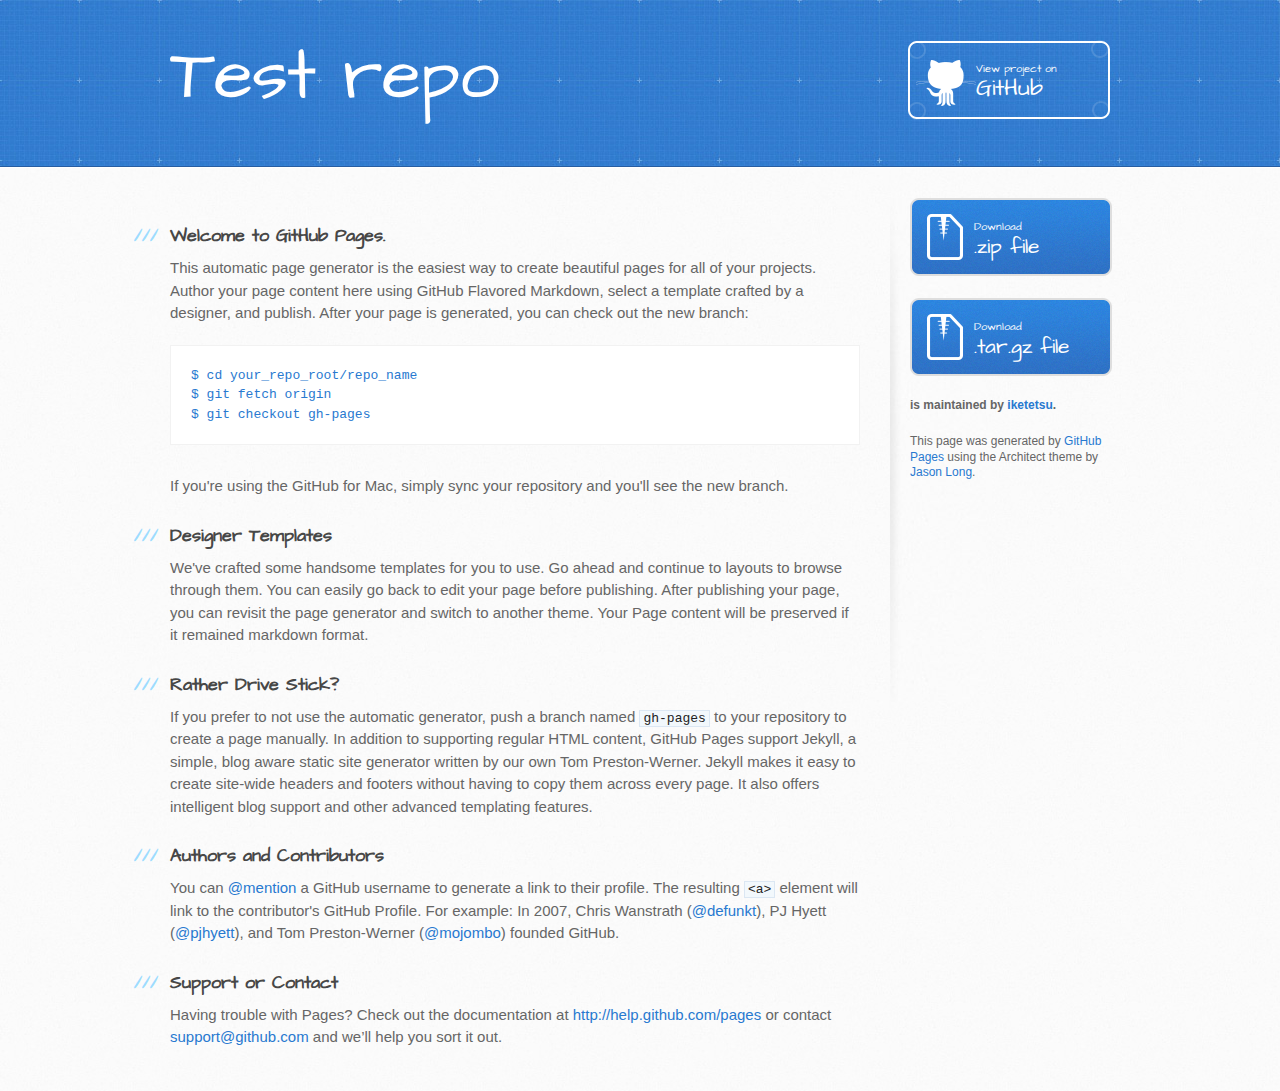
<file: index.html>
<!DOCTYPE html>
<html>
  <head>
    <meta charset='utf-8'>
    <meta http-equiv="X-UA-Compatible" content="chrome=1">
    <meta name="viewport" content="width=device-width, initial-scale=1, maximum-scale=1">
    <link href='https://fonts.googleapis.com/css?family=Architects+Daughter' rel='stylesheet' type='text/css'>
    <link rel="stylesheet" type="text/css" href="stylesheets/stylesheet.css" media="screen">
    <link rel="stylesheet" type="text/css" href="stylesheets/pygment_trac.css" media="screen">
    <link rel="stylesheet" type="text/css" href="stylesheets/print.css" media="print">

    <!--[if lt IE 9]>
    <script src="//html5shiv.googlecode.com/svn/trunk/html5.js"></script>
    <![endif]-->

    <title>Test repo by iketetsu</title>
  </head>

  <body>
    <header>
      <div class="inner">
        <h1>Test repo</h1>
        <h2></h2>
        <a href="https://github.com/iketetsu/test_repo" class="button"><small>View project on</small> GitHub</a>
      </div>
    </header>

    <div id="content-wrapper">
      <div class="inner clearfix">
        <section id="main-content">
          <h3>
<a name="welcome-to-github-pages" class="anchor" href="#welcome-to-github-pages"><span class="octicon octicon-link"></span></a>Welcome to GitHub Pages.</h3>

<p>This automatic page generator is the easiest way to create beautiful pages for all of your projects. Author your page content here using GitHub Flavored Markdown, select a template crafted by a designer, and publish. After your page is generated, you can check out the new branch:</p>

<pre><code>$ cd your_repo_root/repo_name
$ git fetch origin
$ git checkout gh-pages
</code></pre>

<p>If you're using the GitHub for Mac, simply sync your repository and you'll see the new branch.</p>

<h3>
<a name="designer-templates" class="anchor" href="#designer-templates"><span class="octicon octicon-link"></span></a>Designer Templates</h3>

<p>We've crafted some handsome templates for you to use. Go ahead and continue to layouts to browse through them. You can easily go back to edit your page before publishing. After publishing your page, you can revisit the page generator and switch to another theme. Your Page content will be preserved if it remained markdown format.</p>

<h3>
<a name="rather-drive-stick" class="anchor" href="#rather-drive-stick"><span class="octicon octicon-link"></span></a>Rather Drive Stick?</h3>

<p>If you prefer to not use the automatic generator, push a branch named <code>gh-pages</code> to your repository to create a page manually. In addition to supporting regular HTML content, GitHub Pages support Jekyll, a simple, blog aware static site generator written by our own Tom Preston-Werner. Jekyll makes it easy to create site-wide headers and footers without having to copy them across every page. It also offers intelligent blog support and other advanced templating features.</p>

<h3>
<a name="authors-and-contributors" class="anchor" href="#authors-and-contributors"><span class="octicon octicon-link"></span></a>Authors and Contributors</h3>

<p>You can <a href="https://github.com/blog/821" class="user-mention">@mention</a> a GitHub username to generate a link to their profile. The resulting <code>&lt;a&gt;</code> element will link to the contributor's GitHub Profile. For example: In 2007, Chris Wanstrath (<a href="https://github.com/defunkt" class="user-mention">@defunkt</a>), PJ Hyett (<a href="https://github.com/pjhyett" class="user-mention">@pjhyett</a>), and Tom Preston-Werner (<a href="https://github.com/mojombo" class="user-mention">@mojombo</a>) founded GitHub.</p>

<h3>
<a name="support-or-contact" class="anchor" href="#support-or-contact"><span class="octicon octicon-link"></span></a>Support or Contact</h3>

<p>Having trouble with Pages? Check out the documentation at <a href="http://help.github.com/pages">http://help.github.com/pages</a> or contact <a href="mailto:support@github.com">support@github.com</a> and we’ll help you sort it out.</p>
        </section>

        <aside id="sidebar">
          <a href="https://github.com/iketetsu/test_repo/zipball/master" class="button">
            <small>Download</small>
            .zip file
          </a>
          <a href="https://github.com/iketetsu/test_repo/tarball/master" class="button">
            <small>Download</small>
            .tar.gz file
          </a>

          <p class="repo-owner"><a href="https://github.com/iketetsu/test_repo"></a> is maintained by <a href="https://github.com/iketetsu">iketetsu</a>.</p>

          <p>This page was generated by <a href="https://pages.github.com">GitHub Pages</a> using the Architect theme by <a href="https://twitter.com/jasonlong">Jason Long</a>.</p>
        </aside>
      </div>
    </div>

  
  </body>
</html>
</file>
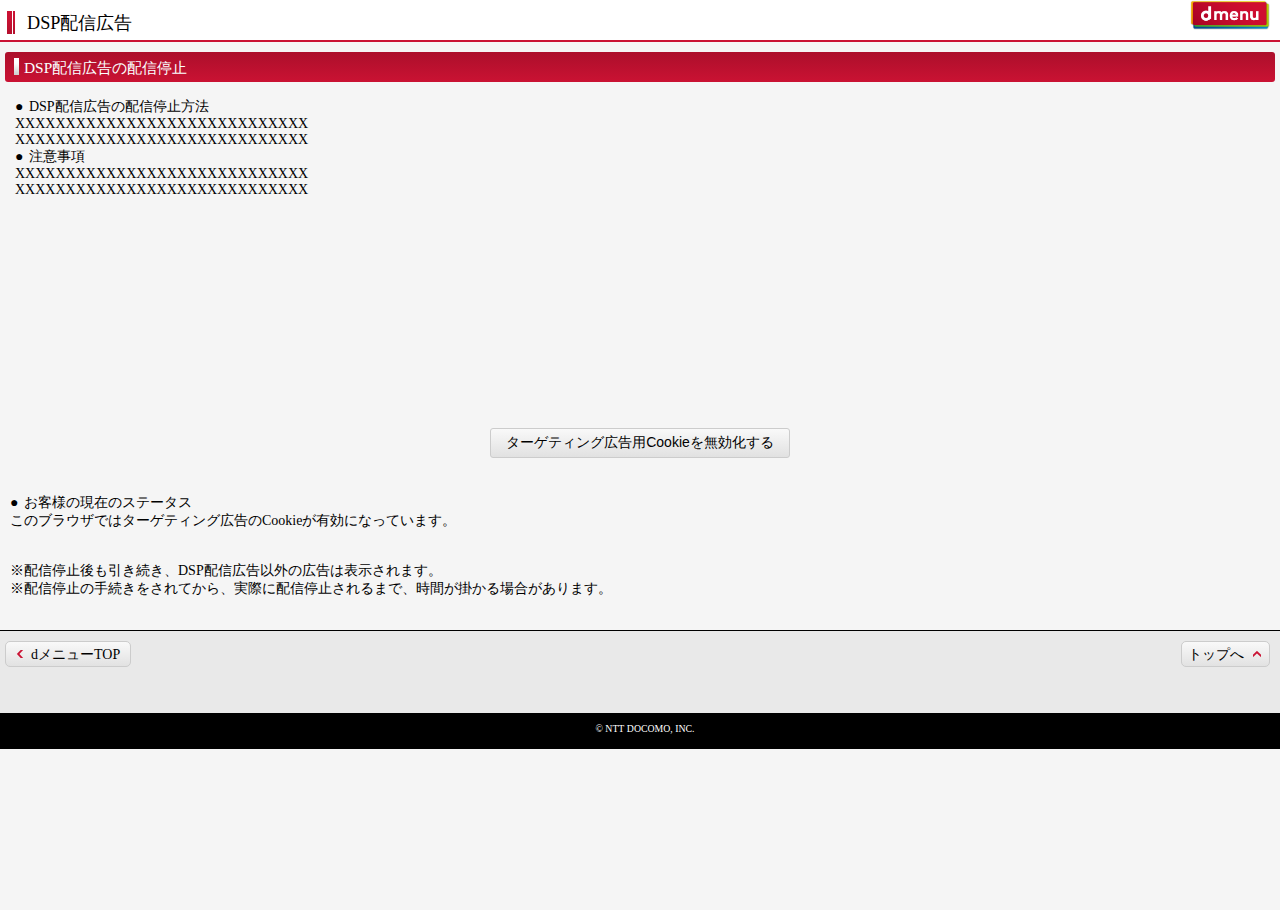
<file: d2c/optout_sample.html>
<!DOCTYPE html>
<html>
<head>
<meta charset="utf-8">
<title>DSP配信広告 | dメニュー</title>
<meta property="og:title" content="DSP配信広告 | dメニュー" />
<meta property="og:image" content="/img/icon.png" />
<meta name="viewport"
	content="width=device-width,initial-scale=1.0,maximum-scale=1.0,user-scalable=no">
<link rel="stylesheet" type="text/css"
	href="./optout/css/common_low.css" media="screen">
<link rel="apple-touch-icon-precomposed"
	href="/optout/img/icon.png">
<link rel="shortcut icon" href="/optout/img/favicon.ico">
<link rel="stylesheet" type="text/css"
	href="./optout/css/terms.css" media="screen">
</head>
<body class="sub">
	<div id="pagetop"></div>
	<div id="wrapper_low">
		<!--** wrapper start **-->
		<header>
			<div class="low_docomo_logo clearfix">
				<span><a href="http://smt.docomo.ne.jp/"><img src="./optout/img/top_logo.png"></a></span>
			</div>
			<div class="clearfix">
				<h1 class="terms_ttl">
					<span>DSP配信広告</span>
				</h1>
			</div>
		</header>
		<section>
			<div class="terms_wrapper">
				<h2>
					<span>DSP配信広告の配信停止</span>
				</h2>
				<br>
				<dl class="targetting">
					<dt>
						DSP配信広告の配信停止方法
					</dt>
					<dd style="margin-left: 10px;">
						XXXXXXXXXXXXXXXXXXXXXXXXXXXXX<br>
						XXXXXXXXXXXXXXXXXXXXXXXXXXXXX
					</dd>
					<dt>
						注意事項
					</dt>
					<dd style="margin-left: 10px;">
						XXXXXXXXXXXXXXXXXXXXXXXXXXXXX<br>
						XXXXXXXXXXXXXXXXXXXXXXXXXXXXX
					</dd>
				</dl>
			</div>
			<!-- DSP用オプトアウトiframeタグ部分 -->
			<!--
			<div align="center">
				<form name="updateForm1" method="post" action="DSP用オプトアウト処理ページURL">
					<input type="submit" name="submit" value="ターゲティング広告配信を停止する" class="btn_to_common">
					<input type="hidden" name="relayinfo" value="update">
				</form>
			</div>
			<br>
			<dl class="targetting">
				<dt>
					お客様の現在のステータス
				</dt>
				<dd style="margin-left: 10px;">このブラウザではターゲティング広告の配信が有効になっています。</dd>
			</dl>
			-->
			<div align="center">
			<iframe src="http://oo.socdm.com/d2c/" frameborder="0" marginwidth="0" marginheight="0" scrolling="no" width="auto" height="200"/></iframe>
			</div>
			<!-- DSP用オプトアウトiframeタグ部分 -->
			<br>
			<!-- DMP用オプトアウトiframeタグ部分 -->
			<div align="center">
				<form name="updateForm2" method="post" action="DMP用オプトアウト処理ページURL">
					<input type="submit" name="submit" value="ターゲティング広告用Cookieを無効化する" class="btn_to_common">
					<input type="hidden" name="relayinfo" value="update">
				</form>
			</div>
			<br>
			<dl class="targetting">
				<dt>
					お客様の現在のステータス
				</dt>
				<dd style="margin-left: 10px;">このブラウザではターゲティング広告のCookieが有効になっています。</dd>
			</dl>
			<!-- DSP用オプトアウトiframeタグ部分 -->

			<br><br>	
			<dd style="margin-left: 10px;">※配信停止後も引き続き、DSP配信広告以外の広告は表示されます。
			<br>
			
			</dd><dd style="margin-left: 10px;">※配信停止の手続きをされてから、実際に配信停止されるまで、時間が掛かる場合があります。</dd>
		</section>
		<br><br>
		<footer>
			<div class="nav">
				<p class="clear_both">
					<span class="margin_10"></span>
				</p>
				<div class="top_bottan clearfix"></div>
				<div class="top_bottan clearfix">
					<p class="site_top">
						<a href="http://smt.docomo.ne.jp/">dメニューTOP</a>
					</p>
					<p class="more_bottom">
						<a href="./optout_サンプル.html#pagetop" class="more_top">トップへ</a>
					</p>
				</div>
			</div>
			<div class="footer">
				<p>©&nbsp;NTT&nbsp;DOCOMO,&nbsp;INC.</p>
			</div>
		</footer>

	</div>
</body>
</html>
</file>
<file: stylesheets/pygment_trac.css>
.highlight  { background: #ffffff; }
.highlight .c { color: #999988; font-style: italic } /* Comment */
.highlight .err { color: #a61717; background-color: #e3d2d2 } /* Error */
.highlight .k { font-weight: bold } /* Keyword */
.highlight .o { font-weight: bold } /* Operator */
.highlight .cm { color: #999988; font-style: italic } /* Comment.Multiline */
.highlight .cp { color: #999999; font-weight: bold } /* Comment.Preproc */
.highlight .c1 { color: #999988; font-style: italic } /* Comment.Single */
.highlight .cs { color: #999999; font-weight: bold; font-style: italic } /* Comment.Special */
.highlight .gd { color: #000000; background-color: #ffdddd } /* Generic.Deleted */
.highlight .gd .x { color: #000000; background-color: #ffaaaa } /* Generic.Deleted.Specific */
.highlight .ge { font-style: italic } /* Generic.Emph */
.highlight .gr { color: #aa0000 } /* Generic.Error */
.highlight .gh { color: #999999 } /* Generic.Heading */
.highlight .gi { color: #000000; background-color: #ddffdd } /* Generic.Inserted */
.highlight .gi .x { color: #000000; background-color: #aaffaa } /* Generic.Inserted.Specific */
.highlight .go { color: #888888 } /* Generic.Output */
.highlight .gp { color: #555555 } /* Generic.Prompt */
.highlight .gs { font-weight: bold } /* Generic.Strong */
.highlight .gu { color: #800080; font-weight: bold; } /* Generic.Subheading */
.highlight .gt { color: #aa0000 } /* Generic.Traceback */
.highlight .kc { font-weight: bold } /* Keyword.Constant */
.highlight .kd { font-weight: bold } /* Keyword.Declaration */
.highlight .kn { font-weight: bold } /* Keyword.Namespace */
.highlight .kp { font-weight: bold } /* Keyword.Pseudo */
.highlight .kr { font-weight: bold } /* Keyword.Reserved */
.highlight .kt { color: #445588; font-weight: bold } /* Keyword.Type */
.highlight .m { color: #009999 } /* Literal.Number */
.highlight .s { color: #d14 } /* Literal.String */
.highlight .na { color: #008080 } /* Name.Attribute */
.highlight .nb { color: #0086B3 } /* Name.Builtin */
.highlight .nc { color: #445588; font-weight: bold } /* Name.Class */
.highlight .no { color: #008080 } /* Name.Constant */
.highlight .ni { color: #800080 } /* Name.Entity */
.highlight .ne { color: #990000; font-weight: bold } /* Name.Exception */
.highlight .nf { color: #990000; font-weight: bold } /* Name.Function */
.highlight .nn { color: #555555 } /* Name.Namespace */
.highlight .nt { color: #000080 } /* Name.Tag */
.highlight .nv { color: #008080 } /* Name.Variable */
.highlight .ow { font-weight: bold } /* Operator.Word */
.highlight .w { color: #bbbbbb } /* Text.Whitespace */
.highlight .mf { color: #009999 } /* Literal.Number.Float */
.highlight .mh { color: #009999 } /* Literal.Number.Hex */
.highlight .mi { color: #009999 } /* Literal.Number.Integer */
.highlight .mo { color: #009999 } /* Literal.Number.Oct */
.highlight .sb { color: #d14 } /* Literal.String.Backtick */
.highlight .sc { color: #d14 } /* Literal.String.Char */
.highlight .sd { color: #d14 } /* Literal.String.Doc */
.highlight .s2 { color: #d14 } /* Literal.String.Double */
.highlight .se { color: #d14 } /* Literal.String.Escape */
.highlight .sh { color: #d14 } /* Literal.String.Heredoc */
.highlight .si { color: #d14 } /* Literal.String.Interpol */
.highlight .sx { color: #d14 } /* Literal.String.Other */
.highlight .sr { color: #009926 } /* Literal.String.Regex */
.highlight .s1 { color: #d14 } /* Literal.String.Single */
.highlight .ss { color: #990073 } /* Literal.String.Symbol */
.highlight .bp { color: #999999 } /* Name.Builtin.Pseudo */
.highlight .vc { color: #008080 } /* Name.Variable.Class */
.highlight .vg { color: #008080 } /* Name.Variable.Global */
.highlight .vi { color: #008080 } /* Name.Variable.Instance */
.highlight .il { color: #009999 } /* Literal.Number.Integer.Long */

.type-csharp .highlight .k { color: #0000FF }
.type-csharp .highlight .kt { color: #0000FF }
.type-csharp .highlight .nf { color: #000000; font-weight: normal }
.type-csharp .highlight .nc { color: #2B91AF }
.type-csharp .highlight .nn { color: #000000 }
.type-csharp .highlight .s { color: #A31515 }
.type-csharp .highlight .sc { color: #A31515 }
</file>
<file: stylesheets/print.css>
html, body, div, span, applet, object, iframe,
h1, h2, h3, h4, h5, h6, p, blockquote, pre,
a, abbr, acronym, address, big, cite, code,
del, dfn, em, img, ins, kbd, q, s, samp,
small, strike, strong, sub, sup, tt, var,
b, u, i, center,
dl, dt, dd, ol, ul, li,
fieldset, form, label, legend,
table, caption, tbody, tfoot, thead, tr, th, td,
article, aside, canvas, details, embed, 
figure, figcaption, footer, header, hgroup, 
menu, nav, output, ruby, section, summary,
time, mark, audio, video {
  margin: 0;
  padding: 0;
  border: 0;
  font-size: 100%;
  font: inherit;
  vertical-align: baseline;
}
/* HTML5 display-role reset for older browsers */
article, aside, details, figcaption, figure, 
footer, header, hgroup, menu, nav, section {
  display: block;
}
body {
  line-height: 1;
}
ol, ul {
  list-style: none;
}
blockquote, q {
  quotes: none;
}
blockquote:before, blockquote:after,
q:before, q:after {
  content: '';
  content: none;
}
table {
  border-collapse: collapse;
  border-spacing: 0;
}
body {
  font-size: 13px;
  line-height: 1.5; 
  font-family: 'Helvetica Neue', Helvetica, Arial, serif;
  color: #000;
}

a {
  color: #d5000d;
  font-weight: bold;
}

header {
  padding-top: 35px;
  padding-bottom: 10px;
}

header h1 {
  font-weight: bold;
  letter-spacing: -1px;
  font-size: 48px;
  color: #303030;
  line-height: 1.2;
}

header h2 {
  letter-spacing: -1px;
  font-size: 24px;
  color: #aaa;
  font-weight: normal;
  line-height: 1.3;
}
#downloads {
  display: none;
}
#main_content {
  padding-top: 20px;
}

code, pre {
  font-family: Monaco, "Bitstream Vera Sans Mono", "Lucida Console", Terminal;
  color: #222;
  margin-bottom: 30px;
  font-size: 12px;
}

code {
  padding: 0 3px;
}

pre {
  border: solid 1px #ddd;
  padding: 20px;
  overflow: auto;
}
pre code {
  padding: 0;
}

ul, ol, dl {
  margin-bottom: 20px;
}


/* COMMON STYLES */

table {
  width: 100%;
  border: 1px solid #ebebeb;
}

th {
  font-weight: 500;
}

td {
  border: 1px solid #ebebeb;
  text-align: center; 
  font-weight: 300;
}

form {
  background: #f2f2f2;
  padding: 20px;
  
}


/* GENERAL ELEMENT TYPE STYLES */

h1 {
  font-size: 2.8em;
} 

h2 {
  font-size: 22px;
  font-weight: bold;
  color: #303030;
  margin-bottom: 8px;
} 

h3 {
  color: #d5000d;
  font-size: 18px;
  font-weight: bold;
  margin-bottom: 8px;
} 
 
h4 {
  font-size: 16px;
  color: #303030;
  font-weight: bold;
} 

h5 {
  font-size: 1em;
  color: #303030;
} 

h6 {
  font-size: .8em;
  color: #303030;
} 

p {
  font-weight: 300;
  margin-bottom: 20px;
}
 
a {
  text-decoration: none;
}

p a {
  font-weight: 400;
}

blockquote {
  font-size: 1.6em;
  border-left: 10px solid #e9e9e9;
  margin-bottom: 20px;
  padding: 0 0 0 30px;
}

ul li {
  list-style: disc inside;
  padding-left: 20px;
}

ol li {
  list-style: decimal inside;
  padding-left: 3px;
}

dl dd {
  font-style: italic;
  font-weight: 100;
}

footer {
  margin-top: 40px;
  padding-top: 20px;
  padding-bottom: 30px;
  font-size: 13px;
  color: #aaa;
}

footer a {
  color: #666;
}

/* MISC */
.clearfix:after {
  clear: both;
  content: '.';
  display: block;
  visibility: hidden;
  height: 0;
}

.clearfix {display: inline-block;}
* html .clearfix {height: 1%;}
.clearfix {display: block;}
</file>
<file: d2c/optout/css/common_low.css>
@charset "UTF-8";

/* --------------------------------------------------------
  リセット
-------------------------------------------------------- */
body,div,dl,dt,dd,ul,ol,li,h1,h2,h3,h4,h5,h6,pre,form,fieldset,input,textarea,p,blockquote,th,td,span{margin:auto;padding:0;}
article,aside,canvas,details,figcaption,figure,footer,header,hgroup,menu,nav,section,summary{display:block;}
h1,h2,h3,form,p,ul,li,ol,dl,dt,dd{margin:0;padding:0;}
table{border-collapse:collapse;border-spacing:0;}
fieldset,img{border:0;}
address,caption,cite,code,dfn,em,strong,th,var{font-style:normal;font-weight:normal;}
ol,ul,span{list-style:none;}
caption,th{text-align:left;}
h1,h2,h3,h4,h5,h6,big,small{font-size:100%;font-weight:normal;}
select,input,textarea{font-size:100%;}
b,strong{font-weight:bold;}
em{	font-style:normal;}
a:link,a:active,a:hover,a:visited {color:#006699;-webkit-tap-highlight-color:rgba(0,0,0,0.25);font-size:100%;line-height:100%;text-decoration:underline;margin:auto;padding:0;}
noscript a:link,noscript a:visited,noscript a:active{text-decoration:underline;color:#000;line-height:100%;text-decoration:underline;margin:auto;padding:0;}
body{
	background: #fff;
	overflow-x: hidden;
	-webkit-text-size-adjust:none;
	margin:0;
	padding:0;
	color:#000;
	font-size:14px;
}

.clearfix {/zoom:1;}
.clearfix:after {content:'';display:block;clear:both;height:0;}

img {
	vertical-align:text-bottom;
}

/* --------------------------------------------------------
  下層ページ共通
-------------------------------------------------------- */
/* 背景 */
body{
	background: #fff;
}

#pagetop {display:block;position:absolute;top:0;left:0;width:1px;height:1px;overflow:hidden;margin:-1px 0;}

/* docomoロゴ */
.low_docomo_logo{
	display:block;
	margin-top:-10px;
	margin-right:10px;
	margin-bottom:5px;		/*	add:201112	*/
	float: right;
	width: 80px;		/*	chang:201112	108px	*/
	height: 30px;		/*	chang:201112	41px	*/
	border:none;
	box-shadow:none;
/*	-webkit-border:0;
	-moz-border-radius-bottomright:0;
	-moz-border-radius-bottomleft:0;
	-webkit-box-shadow:none;
	-moz-box-shadow:none;	*/
}

.low_docomo_logo span a{
	display:block;
}

.low_docomo_logo img {
	padding:0;
	width: 80px;		/*	chang:201112	108px	*/
	height: 30px;		/*	chang:201112	41px	*/
}

/* ナビエリア部分 */
.nav {
	background-color:#E9E9E9;
	border-top-color:#000000;
	border-top-style:solid;
	border-top-width:1px;
	height:82px;

}

.site_top {
	float:left;
	display:block;
	margin:0 0 10px 5px;
	background:-webkit-gradient(linear, left top, left bottom, from(#f9f9f9), to(#e2e2e2));
	background:-moz-linear-gradient(top, #f9f9f9, #e2e2e2);
	border:1px solid #ccc;
	-webkit-border-radius:5px;
	-moz-border-radius:5px;
	border-radius:5px;
}

.site_top a {
	display:block;
	color:#000;
	padding:6px 10px 4px 25px;
	text-decoration:none;
	background:url(../img/low_arrow_left.png) no-repeat 10px center;
	-webkit-background-size:8px 8px;
	-moz-background-size:8px 8px;
	-o-background-size:8px 8px;
	background-size:8px 8px;
}

.top_bottan {
	clear:both;
	width:100%;
}

.more_bottom {
	float:right;
	display:block;
	margin:0 10px 10px 0;
	background:-webkit-gradient(linear, left top, left bottom, from(#f9f9f9), to(#e2e2e2));
	background:-moz-linear-gradient(top, #f9f9f9, #e2e2e2);
	border:1px solid #ccc;
	-webkit-border-radius:5px;
	-moz-border-radius:5px;
	border-radius:5px;
}

.more_bottom a.more_top {
	display:block;
	padding-right:6px;
	color:#000;
	padding:6px 25px 4px 6px;
	text-decoration:none;
	background:url(../img/low_arrow_top.png) no-repeat 90% center;
	-webkit-background-size:8px 8px;
	-moz-background-size:8px 8px;
	-o-background-size:8px 8px;
	background-size:8px 8px;
}

/* ボタン */
.to_the_under {
	float:left;
	display:block;
	margin:10px 0 0 10px;
	background:-webkit-gradient(linear, left top, left bottom, from(#f9f9f9), to(#e2e2e2));
	background:-moz-linear-gradient(top, #f9f9f9, #e2e2e2);
	border:1px solid #ccc;
	-webkit-border-radius:5px;
	-moz-border-radius:5px;
	border-radius:5px;
}

.to_the_under a {
	display:block;
	font-size:93%;
	color:#000;
	padding:6px 29px 4px 10px;
	text-decoration:none;
	background:url(../img/low_arrow_under.png) no-repeat 94% center;
	-webkit-background-size:8px 8px;
	-moz-background-size:8px 8px;
	-o-background-size:8px 8px;
	background-size:8px 8px;
}

.sc_more {
	float:right;
	display:block;
	background:-webkit-gradient(linear, left top, left bottom, from(#f9f9f9), to(#e2e2e2));
	background:-moz-linear-gradient(top, #f9f9f9, #e2e2e2);
	border:1px solid #ccc;
	-webkit-border-radius:5px;
	-moz-border-radius:5px;
	border-radius:5px;
	margin:10px 10px 10px 0;
}

.sc_more a {
	display:block;
	padding-right:6px;
	color:#000;
	padding:5px 15px 5px 6px;
	text-decoration:none;
	background:url(../img/icon_arrow01.png) no-repeat 95% center;
	-webkit-background-size:7px 10px;
	-moz-background-size:7px 10px;
	-o-background-size:7px 10px;
	background-size:7px 10px;
}

/*フッター*/
.footer { height:30px; }

.footer p {
	text-align:center;
	color:#fff;
	background:#000;
	padding:10px 0 15px 10px;
	font-size:70%;
}

footer p.copyright {
	padding:10px;
	line-height:1.5;
}

footer p.copyright a {
	color:#fff;
	font-size:14px;
	text-decoration:underline;
}

/*コンテンツが少なくてもフッターが最下部になるようにする*/
body , html { height: 100%; }

/*wrapper*/
#wrapper_low{
	background-color:#f5f5f5;
	width: 100%;
	position: relative;
	height: auto !important;
	min-height: 100%;/* 高さが 100%に固定 */
}

.page_bottom{
	position: absolute;
	bottom: 0;
	width: 100%;
	height:113px;
}

.content_low{
	padding-bottom:112px;/* ページ下部(ナビ+フッター)の高さとかぶるのを防止 */
	min-height:100%;
}

/* マージン要素 */
.margin_10 {
	display:block;
	margin-bottom:10px;
}

.margin_top_10 {
	display:block;
	margin-top:10px;
}

.margin_top_20 {
	display:block;
	margin-top:20px;
}

.mrl5{
	margin:0 5px;
}

.mrl10{
	margin:0 10px;
}

/* クリア */
.clear_both {
	clear:both;
}

/* 共通ボーダー */
.common_border {
	display:block;
	border-top:1px solid #ccc;
	border-bottom:1px solid #fff;
}

/* プレーンテキスト */
.plain_txt {
	display:block;
	margin:5px 10px;
}

.plain_txt a {
	color:#000;
}

/* コンテンツ記事リスト（共通） */
.cont_clip p {
	display:table-cell;
	vertical-align:middle;
}

.cont_clip a {
	display:block;
	text-align:left;
	color:#000;
	text-decoration:none;
	overflow:hidden;
	background:url(../img/arrow_04.png) no-repeat 99% center;
	-webkit-background-size:10px 12px;
	-moz-background-size:10px 12px;
	-o-background-size:10px 12px;
	background-size:10px 12px;
}

.cont_clip li span.img_s , .cont_clip li span.img_bar {
	margin-right:5px;
}

.cn_maintxt {
	display:block;
	margin-left:5px;
	padding-right:25px;
}

.li_maintxt {
	display:block;
	padding:10px 25px 0 0;
	margin-left:5px;
}

.cn_s_txt {
	display:block;
	float:left;
	font-size:80%;
}

.cn_s_txt_r {
	display:block;
	padding:0 5% 0 0;
	float:right;
	font-size:80%;
}

/* ボタン共通 */
.btn_to_common {
	width:300px;
	height:30px;
	margin:0 auto 20px;
	border:1px solid #ccc;
	background:-webkit-gradient(linear, left top, left bottom, from(#f9f9f9), to(#e1e1e1));
	background:-moz-linear-gradient(top, #f9f9f9, #e1e1e1);
	-webkit-border-radius:3px;
	-moz-border-radius:3px;
}

.btn_to_common p{
	text-align:center;
}

.btn_to_common a {
	display:block;
	background:url(../img/low_arrow_left.png) no-repeat 4% center;
	-webkit-background-size:8px 8px;
	-moz-background-size:8px 8px;
	-o-background-size:8px 8px;
	background-size:8px 8px;
	color:#000;
	font-size:100%;
	padding:9px 5px 5px 5px;
	text-decoration:none;
}

.btn_prev_common {
	width:200px;
	height:30px;
	margin:0 auto 20px;
	border:1px solid #ccc;
	background:-webkit-gradient(linear, left top, left bottom, from(#f9f9f9), to(#e1e1e1));
	background:-moz-linear-gradient(top, #f9f9f9, #e1e1e1);
	-webkit-border-radius:3px;
	-moz-border-radius:3px;
}

.btn_prev_common p{
	text-align:center;
}

.btn_prev_common a {
	display:block;
	background:url(../img/low_arrow_right.png) no-repeat 96% center;
	-webkit-background-size:8px 8px;
	-moz-background-size:8px 8px;
	-o-background-size:8px 8px;
	background-size:8px 8px;
	color:#000;
	font-size:100%;
	padding:9px 5px 5px 5px;
	text-decoration:none;
}

.smt_prev_common {
	display:block;
	width:200px;
	height:30px;
	border:1px solid #ccc;
	background:url(../img/low_arrow_right.png) no-repeat 96% center;
	-webkit-background-size:8px 8px;
	-moz-background-size:8px 8px;
	-o-background-size:8px 8px;
	background-size:8px 8px;
	-webkit-border-radius:3px;
	-moz-border-radius:3px;
	border-radius:3px;
}

.common_btn {
	text-align:center;
}

.common_btn span {
	display:block;
	width:200px;
	height:30px;
	margin:0 auto 20px;
	border:0;
	background:-webkit-gradient(linear, left top, left bottom, from(#f9f9f9), to(#e1e1e1));
	background:-moz-linear-gradient(top, #f9f9f9, #e1e1e1);
	-webkit-border-radius:3px;
	-moz-border-radius:3px;
	border-radius:3px;
}
</file>
<file: d2c/optout/css/terms.css>
@charset "UTF-8";

.terms_ttl{
	margin:10px auto auto 7px;
	padding-left:20px;
	font-size:130%;
	background:url(../img/low_mumenu_ttl.png) no-repeat left center;
	background-size:8px 23px;
	-webkit-background-size:8px 23px;
	-moz-background-size:8px 23px;
	-o-background-size:8px 23px;
}
header{
	border-bottom:2px solid #ca1233;
	padding-bottom:5px;
	background-color:#ffffff;
}

p.lead {
	margin:10px;
}
.termslist {
	margin:0 40px;
}
.aboutlink {
	margin:20px 10px 10px 28px;
	list-style-type: disc;
}
ul li.item {
	margin-bottom:10px;
}
ul li.item:last-child {
	margin-bottom:30px;
}
ul li.item2 {
	margin-bottom:10px;
}
ul li.item2:last-child {
	margin-bottom:30px;
}


body .terms_wrapper {
	margin: 10px 5px 0;
	padding-bottom: 10px;
}

body .terms_wrapper h2{
	padding:0 9px;
	background:-webkit-gradient(linear, left top, left bottom, from(#AC0F2B), to(#CA1233));
	background:-moz-linear-gradient(top, #AC0F2B, #CA1233);
	height:30px;
	-webkit-border-radius:3px;
	-moz-border-radius:3px;
}
body .terms_wrapper h2 span{
	display:block;
	color:#fbffff;
	font-size:110%;
	padding-top:6px;
	padding-left:10px;
	background:url(../img/low_subttl.png) no-repeat 0 6px;
	background-size:5px 17px;
	-webkit-background-size:5px 17px;
	-moz-background-size:5px 17px;
	-o-background-size:5px 17px;
}
body .terms_wrapper p {
	margin:10px;
}

/* -----------------------------
   for terms.html (terms_ad.html)
   ----------------------------- */
.item dl dd ul li {
	margin: 7px 10px 0 20px;
}

.more {
	display: block;
	margin: 20px 20px 10px 20px !important;
	background: -webkit-gradient(linear, left top, left bottom, from(#F9F9F9), to(#E2E2E2));
	background: -moz-linear-gradient(top, #F9F9F9, #E2E2E2);
	background: -o-linear-gradient(top, #F9F9F9, #E2E2E2);
	border: 1px solid #CCC;
	-webkit-border-radius: 5px;
	-moz-border-radius: 5px;
	-o-border-radius: 5px;
	border-radius: 5px;
}
.more a {
	display: block;
	padding: 5px 3px 5px 6px;
	text-align: center;
	color: #000;
	text-decoration: none;
}
dl.targetting dt, .subSection dt {
	margin-left:10px;
}
dl.targetting dt:before, .subSection dt:before {
	content: '●';
	margin-right: 2px;
}
.more a:after {
	display: inline-block;
	float: right;
	margin-top: 2px;
	margin-left: 6px;
	content: '';
	width: 7px;
	height: 9px;
	background-position: -38px 0;

	overflow: hidden;
	background-color: transparent;
	background-image: url("/portal/img/top_sprite.png?20121101");
	background-repeat: no-repeat;
}

/* -----------------------------
   for terms_ad.html
   ----------------------------- */
.subSection dd p {
	margin-top: 0;
}

/* -----------------------------
   for terms_tv.html
   ----------------------------- */
.markIndent {
	text-indent: -1em;
	padding-left: 1em;
}
</file>
<file: stylesheets/stylesheet.css>
/* http://meyerweb.com/eric/tools/css/reset/
   v2.0 | 20110126
   License: none (public domain)
*/
html, body, div, span, applet, object, iframe,
h1, h2, h3, h4, h5, h6, p, blockquote, pre,
a, abbr, acronym, address, big, cite, code,
del, dfn, em, img, ins, kbd, q, s, samp,
small, strike, strong, sub, sup, tt, var,
b, u, i, center,
dl, dt, dd, ol, ul, li,
fieldset, form, label, legend,
table, caption, tbody, tfoot, thead, tr, th, td,
article, aside, canvas, details, embed,
figure, figcaption, footer, header, hgroup,
menu, nav, output, ruby, section, summary,
time, mark, audio, video {
	margin: 0;
	padding: 0;
	border: 0;
	font-size: 100%;
	font: inherit;
	vertical-align: baseline;
}
/* HTML5 display-role reset for older browsers */
article, aside, details, figcaption, figure,
footer, header, hgroup, menu, nav, section {
	display: block;
}
body {
	line-height: 1;
}
ol, ul {
	list-style: none;
}
blockquote, q {
	quotes: none;
}
blockquote:before, blockquote:after,
q:before, q:after {
	content: '';
	content: none;
}
table {
	border-collapse: collapse;
	border-spacing: 0;
}

/* LAYOUT STYLES */
body {
  font-size: 15px;
  line-height: 1.5;
  background: #fafafa url(../images/body-bg.jpg) 0 0 repeat;
  font-family: 'Helvetica Neue', Helvetica, Arial, serif;
  font-weight: 400;
  color: #666;
}

a {
  color: #2879d0;
}
a:hover {
  color: #2268b2;
}

header {
  padding-top: 40px;
  padding-bottom: 40px;
  font-family: 'Architects Daughter', 'Helvetica Neue', Helvetica, Arial, serif;
  background: #2e7bcf url(../images/header-bg.jpg) 0 0 repeat-x;
  border-bottom: solid 1px #275da1;
}

header h1 {
  letter-spacing: -1px;
  font-size: 72px;
  color: #fff;
  line-height: 1;
  margin-bottom: 0.2em;
  width: 540px;
}

header h2 {
  font-size: 26px;
  color: #9ddcff;
  font-weight: normal;
  line-height: 1.3;
  width: 540px;
  letter-spacing: 0;
}

.inner {
  position: relative;
  width: 940px;
  margin: 0 auto;
}

#content-wrapper {
  border-top: solid 1px #fff;
  padding-top: 30px;
}

#main-content {
  width: 690px;
  float: left;
}

#main-content img {
  max-width: 100%;
}

aside#sidebar {
  width: 200px;
  padding-left: 20px;
  min-height: 504px;
  float: right;
  background: transparent url(../images/sidebar-bg.jpg) 0 0 no-repeat;
  font-size: 12px;
  line-height: 1.3;
}

aside#sidebar p.repo-owner,
aside#sidebar p.repo-owner a {
  font-weight: bold;
}

#downloads {
  margin-bottom: 40px;
}

a.button {
  width: 134px;
  height: 58px;
  line-height: 1.2;
  font-size: 23px;
  color: #fff;
  padding-left: 68px;
  padding-top: 22px;
  font-family: 'Architects Daughter', 'Helvetica Neue', Helvetica, Arial, serif;
}
a.button small {
  display: block;
  font-size: 11px;
}
header a.button {
  position: absolute;
  right: 0;
  top: 0;
  background: transparent url(../images/github-button.png) 0 0 no-repeat;
}
aside a.button {
  width: 138px;
  padding-left: 64px;
  display: block;
  background: transparent url(../images/download-button.png) 0 0 no-repeat;
  margin-bottom: 20px;
  font-size: 21px;
}

code, pre {
  font-family: Monaco, "Bitstream Vera Sans Mono", "Lucida Console", Terminal, monospace;
  color: #222;
  margin-bottom: 30px;
  font-size: 13px;
}

code {
  background-color: #f2f8fc;
  border: solid 1px #dbe7f3;
  padding: 0 3px;
}

pre {
  padding: 20px;
  background: #fff;
  text-shadow: none;
  overflow: auto;
  border: solid 1px #f2f2f2;
}
pre code {
  color: #2879d0;
  background-color: #fff;
  border: none;
  padding: 0;
}

ul, ol, dl {
  margin-bottom: 20px;
}


/* COMMON STYLES */

hr {
  height: 0;
  margin-top: 1em;
  margin-bottom: 1em;
  border: 0;
  border-top: solid 1px #ddd;
}

table {
  width: 100%;
  border: 1px solid #ebebeb;
}

th {
  font-weight: 500;
}

td {
  border: 1px solid #ebebeb;
  text-align: center;
  font-weight: 300;
}

form {
  background: #f2f2f2;
  padding: 20px;

}


/* GENERAL ELEMENT TYPE STYLES */

#main-content h1 {
  font-family: 'Architects Daughter', 'Helvetica Neue', Helvetica, Arial, serif;
  font-size: 2.8em;
  letter-spacing: -1px;
  color: #474747;
}

#main-content h1:before {
  content: "/";
  color: #9ddcff;
  padding-right: 0.3em;
  margin-left: -0.9em;
}

#main-content h2 {
  font-family: 'Architects Daughter', 'Helvetica Neue', Helvetica, Arial, serif;
  font-size: 22px;
  font-weight: bold;
  margin-bottom: 8px;
  color: #474747;
}
#main-content h2:before {
  content: "//";
  color: #9ddcff;
  padding-right: 0.3em;
  margin-left: -1.5em;
}

#main-content h3 {
  font-family: 'Architects Daughter', 'Helvetica Neue', Helvetica, Arial, serif;
  font-size: 18px;
  font-weight: bold;
  margin-top: 24px;
  margin-bottom: 8px;
  color: #474747;
}

#main-content h3:before {
  content: "///";
  color: #9ddcff;
  padding-right: 0.3em;
  margin-left: -2em;
}

#main-content h4 {
  font-family: 'Architects Daughter', 'Helvetica Neue', Helvetica, Arial, serif;
  font-size: 15px;
  font-weight: bold;
  color: #474747;
}

h4:before {
  content: "////";
  color: #9ddcff;
  padding-right: 0.3em;
  margin-left: -2.8em;
}

#main-content h5 {
  font-family: 'Architects Daughter', 'Helvetica Neue', Helvetica, Arial, serif;
  font-size: 14px;
  color: #474747;
}
h5:before {
  content: "/////";
  color: #9ddcff;
  padding-right: 0.3em;
  margin-left: -3.2em;
}

#main-content h6 {
  font-family: 'Architects Daughter', 'Helvetica Neue', Helvetica, Arial, serif;
  font-size: .8em;
  color: #474747;
}
h6:before {
  content: "//////";
  color: #9ddcff;
  padding-right: 0.3em;
  margin-left: -3.7em;
}

p {
  margin-bottom: 20px;
}

a {
  text-decoration: none;
}

p a {
  font-weight: 400;
}

blockquote {
  font-size: 1.6em;
  border-left: 10px solid #e9e9e9;
  margin-bottom: 20px;
  padding: 0 0 0 30px;
}

ul {
  list-style: disc inside;
  padding-left: 20px;
}

ol {
  list-style: decimal inside;
  padding-left: 3px;
}

dl dd {
  font-style: italic;
  font-weight: 100;
}

footer {
  background: transparent url('../images/hr.png') 0 0 no-repeat;
  margin-top: 40px;
  padding-top: 20px;
  padding-bottom: 30px;
  font-size: 13px;
  color: #aaa;
}

footer a {
  color: #666;
}
footer a:hover {
  color: #444;
}

/* MISC */
.clearfix:after {
  clear: both;
  content: '.';
  display: block;
  visibility: hidden;
  height: 0;
}

.clearfix {display: inline-block;}
* html .clearfix {height: 1%;}
.clearfix {display: block;}

/* #Media Queries
================================================== */

/* Smaller than standard 960 (devices and browsers) */
@media only screen and (max-width: 959px) {}

/* Tablet Portrait size to standard 960 (devices and browsers) */
@media only screen and (min-width: 768px) and (max-width: 959px) {
  .inner {
    width: 740px;
  }
  header h1, header h2 {
    width: 340px;
  }
  header h1 {
    font-size: 60px;
  }
  header h2 {
    font-size: 30px;
  }
  #main-content {
    width: 490px;
  }
  #main-content h1:before,
  #main-content h2:before,
  #main-content h3:before,
  #main-content h4:before,
  #main-content h5:before,
  #main-content h6:before {
    content: none;
    padding-right: 0;
    margin-left: 0;
  }
}

/* All Mobile Sizes (devices and browser) */
@media only screen and (max-width: 767px) {
  .inner {
    width: 93%;
  }
  header {
    padding: 20px 0;
  }
  header .inner {
    position: relative;
  }
  header h1, header h2 {
    width: 100%;
  }
  header h1 {
    font-size: 48px;
  }
  header h2 {
    font-size: 24px;
  }
  header a.button {
    background-image: none;
    width: auto;
    height: auto;
    display: inline-block;
    margin-top: 15px;
    padding: 5px 10px;
    position: relative;
    text-align: center;
    font-size: 13px;
    line-height: 1;
    background-color: #9ddcff;
    color: #2879d0;
    -moz-border-radius: 5px;
    -webkit-border-radius: 5px;
    border-radius: 5px;
  }
  header a.button small {
    font-size: 13px;
    display: inline;
  }
  #main-content,
  aside#sidebar {
    float: none;
    width: 100% ! important;
  }
  aside#sidebar {
    background-image: none;
    margin-top: 20px;
    border-top: solid 1px #ddd;
    padding: 20px 0;
    min-height: 0;
  }
  aside#sidebar a.button {
    display: none;
  }
  #main-content h1:before,
  #main-content h2:before,
  #main-content h3:before,
  #main-content h4:before,
  #main-content h5:before,
  #main-content h6:before {
    content: none;
    padding-right: 0;
    margin-left: 0;
  }
}

/* Mobile Landscape Size to Tablet Portrait (devices and browsers) */
@media only screen and (min-width: 480px) and (max-width: 767px) {}

/* Mobile Portrait Size to Mobile Landscape Size (devices and browsers) */
@media only screen and (max-width: 479px) {}
</file>
